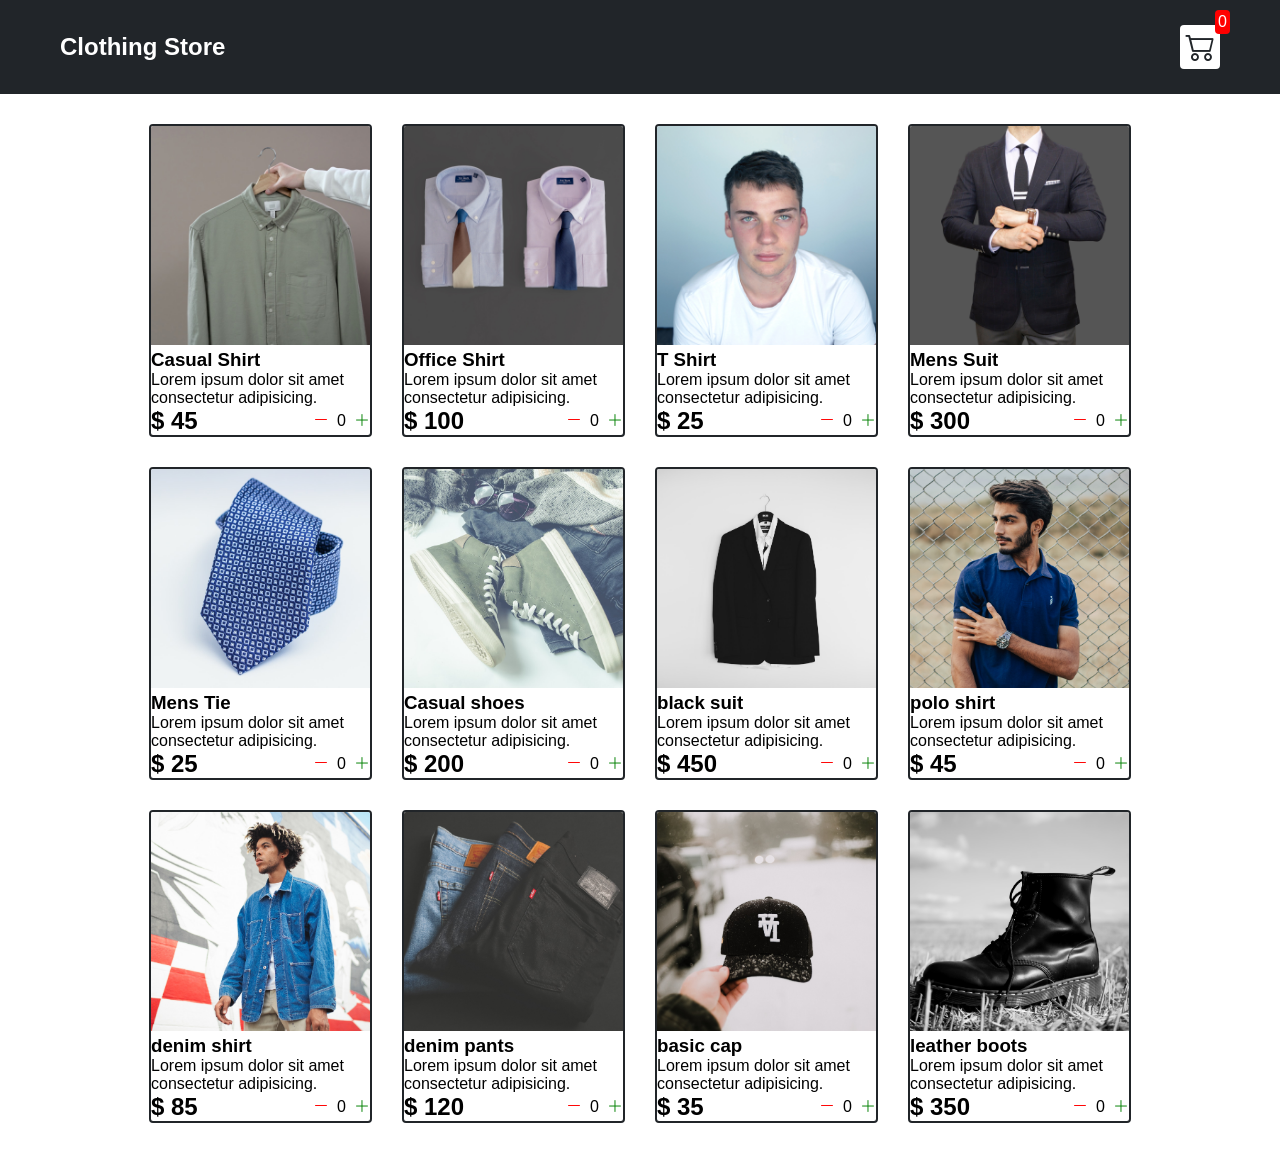
<file: index.html>
<!DOCTYPE html>
<html lang="en">
<head>
    <meta charset="UTF-8">
    <meta name="viewport" content="width=device-width, initial-scale=1.0">
    <title>Main store page</title>
    <link rel="stylesheet" href="src/style.css">
    <link rel="stylesheet" href="https://cdn.jsdelivr.net/npm/bootstrap-icons@1.13.1/font/bootstrap-icons.min.css">
    <script src="src/data.js" defer></script>
    <script src="src/main.js" defer></script>
    
</head>
<body>
    <div class="navbar">
        <a href="index.html">
            <h2>Clothing Store</h2>
        </a>
        <a href="cart.html">
            <div class="cart">
            <i class="bi bi-cart2"></i>
            <div class="cartAmount" id="cartAmount">0</div>
        </div>
        </a>
        
    </div>

    <div class="shop" id="shop">
    </div>
</body>
</html>
</file>
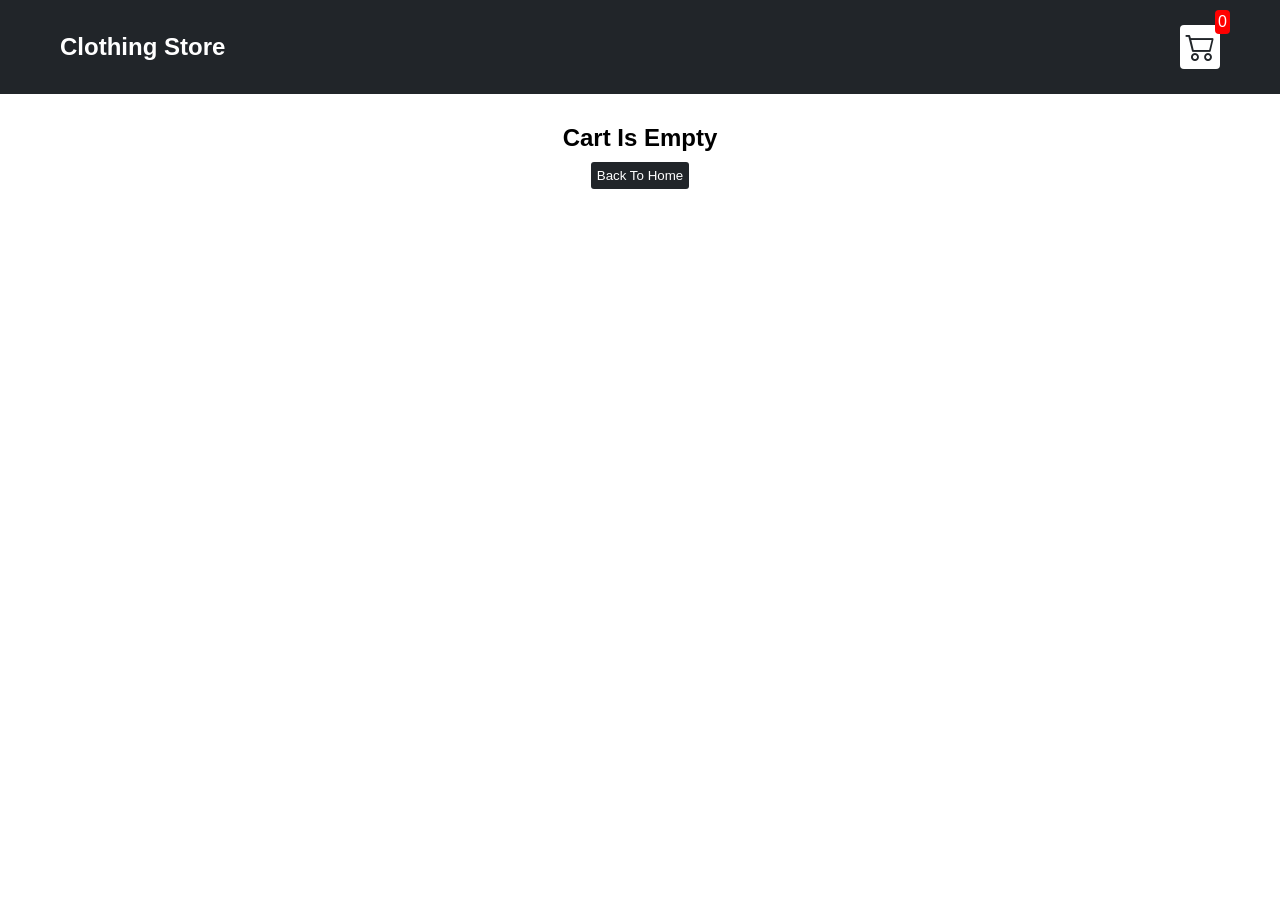
<file: cart.html>
<!DOCTYPE html>
<html lang="en">
<head>
    <meta charset="UTF-8">
    <meta name="viewport" content="width=device-width, initial-scale=1.0">
    <title>Cart page</title>
    <link rel="stylesheet" href="src/style.css">
    <link rel="stylesheet" href="https://cdn.jsdelivr.net/npm/bootstrap-icons@1.13.1/font/bootstrap-icons.min.css">
    <script src="src/data.js" defer></script>
    <script src="src/cart.js" defer></script>
    
</head>
<body>
    <div class="navbar">
        <a href="index.html">
            <h2>Clothing Store</h2>
        </a>
        <a href="cart.html">
            <div class="cart">
            <i class="bi bi-cart2"></i>
            <div class="cartAmount" id="cartAmount">0</div>
        </div>
        </a>
        
    </div>

    <div id="label" class="text-center"></div>

    <div class="shopping-cart" id="shopping-cart"></div>
</body>
</html>
</file>
<file: src/style.css>
*{
    margin: 0;
    padding: 0;
    box-sizing: border-box;
}

body{
    font-family: sans-serif;
}

i{
    cursor: pointer;
}

a{
    color: white;
    text-decoration: none;
}

.navbar{
    background-color: #212529;
    color: white;
    padding: 25px 60px;
    display: flex;
    flex-direction: row;
    justify-content: space-between;
    align-items: center;
    margin-bottom: 30px;
}

.cart{
    position: relative;
    background-color: #fff;
    color: #212529;
    font-size: 30px;
    padding: 5px;
    border-radius: 4px;
}

.cartAmount{
    position: absolute;
    top: -15px;
    right: -10px;
    font-size: 16px;
    background-color: red;
    color: white;
    padding: 3px;
    border-radius: 4px;
}

/* Shop items styles are here */

.shop{
    display: grid;
    grid-template-columns: repeat(4, 223px);
    gap: 30px;
    justify-content: center;
    margin-bottom: 50px;
}

@media (max-width: 1000px){
    .shop{
        grid-template-columns: repeat(2, 223px);
    }
}

@media (max-width: 500px){
    .shop{
        grid-template-columns: repeat(1, 223px);
    }
}

.item{
    border: 2px solid #212529;
    border-radius: 4px;
}

.item img{
    width: 100%;
    border-radius: 2px 2px 0 0;
}

.details{
    display: flex;
    flex-direction: column;
}

.price-quantity{
    display: flex;
    justify-content: space-between;
    align-items: center;
}

.buttons{
    display: flex;
    gap: 8px;
    font-size: 16px;
}

.bi-dash-lg{
    color: red;
}

.bi-plus-lg{
    color: green
}


/* style rules for label and some buttons */

.text-center{
    text-align: center;
    margin-bottom: 20px;
}

.HomeBtn,
.checkout,
.removeAll {
    background-color: #212529;
    color: white;
    border: none;
    padding: 6px;
    border-radius: 3px;
    cursor: pointer;
    margin-top: 10px;
}

.checkout{
    background-color: green;
}

.removeAll{
    background-color: red;
}

.bi-x-lg{
    color: red;
    font-weight: bold;
}


/* ! style rules for shopping cart  */

.shopping-cart{
    display: grid;
    grid-template-columns: repeat(1, 320px);
    justify-content: center;
    gap: 15px;
}


/* ! style rules for cart item  */

.cart-item{
    border: 2px solid #212529;
    border-radius: 5px;
    display: flex;
}

.title-price-x{
    width: 195px;
    display: flex;
    align-items: center;
    justify-content: space-between;
    /* border: 2px solid red; */
}

.title-price{
    display: flex;
    align-items: center;
    gap: 10px;
}

.cart-item-price{
    background-color: #212529;
    color: white;
    border-radius: 4px;
    padding: 3px 6px;
}

.cart-buttons{
    display: flex;
    gap: 10px;
}
</file>
